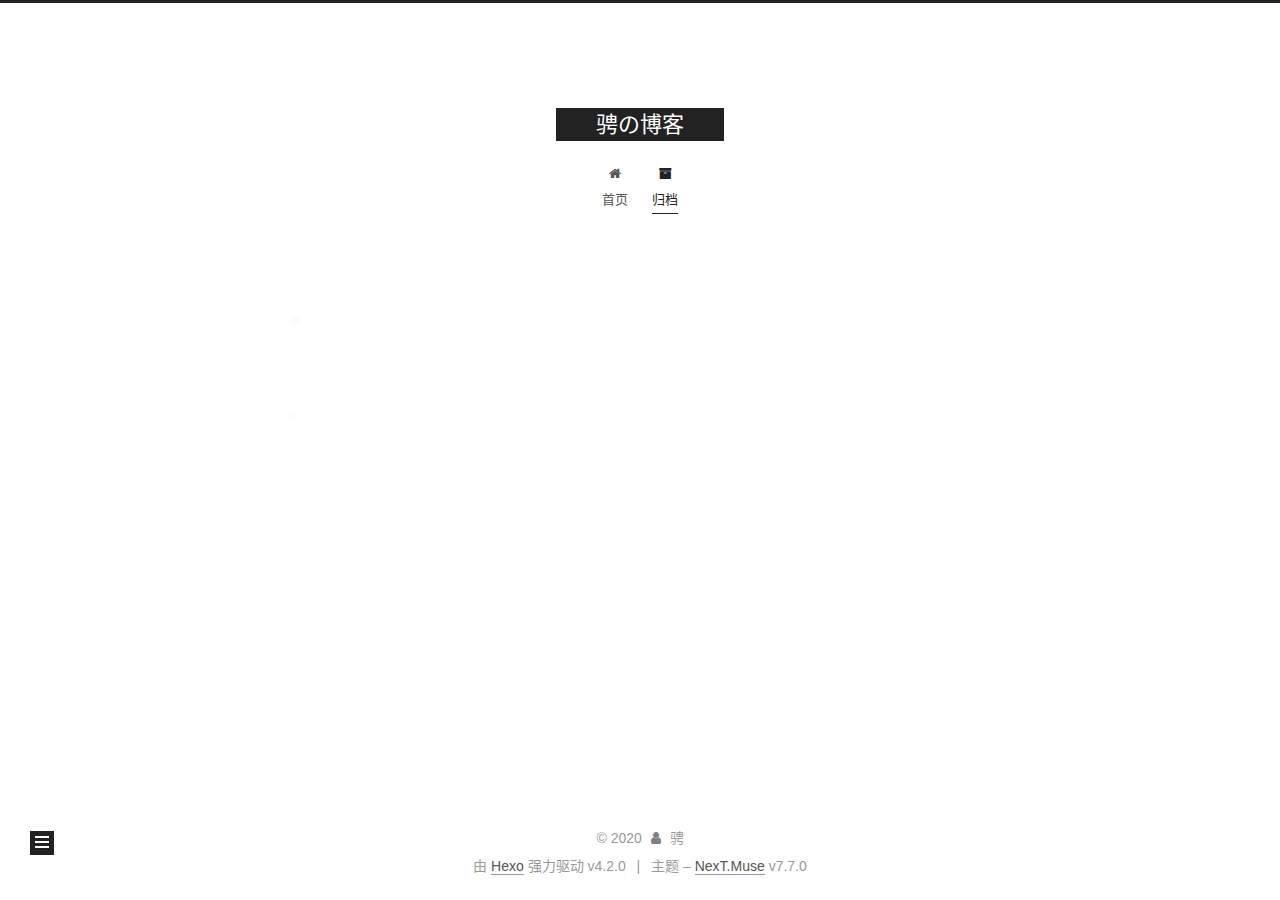
<file: archives/index.html>
<!DOCTYPE html>
<html lang="zh-CN">
<head>
  <meta charset="UTF-8">
<meta name="viewport" content="width=device-width, initial-scale=1, maximum-scale=2">
<meta name="theme-color" content="#222">
<meta name="generator" content="Hexo 4.2.0">
  <link rel="apple-touch-icon" sizes="180x180" href="/images/apple-touch-icon-next.png">
  <link rel="icon" type="image/png" sizes="32x32" href="/images/favicon-32x32-next.png">
  <link rel="icon" type="image/png" sizes="16x16" href="/images/favicon-16x16-next.png">
  <link rel="mask-icon" href="/images/logo.svg" color="#222">

<link rel="stylesheet" href="/css/main.css">


<link rel="stylesheet" href="/lib/font-awesome/css/font-awesome.min.css">


<script id="hexo-configurations">
  var NexT = window.NexT || {};
  var CONFIG = {
    hostname: new URL('http://yoursite.com').hostname,
    root: '/',
    scheme: 'Muse',
    version: '7.7.0',
    exturl: false,
    sidebar: {"position":"left","display":"post","padding":18,"offset":12,"onmobile":false},
    copycode: {"enable":false,"show_result":false,"style":null},
    back2top: {"enable":true,"sidebar":false,"scrollpercent":false},
    bookmark: {"enable":false,"color":"#222","save":"auto"},
    fancybox: false,
    mediumzoom: false,
    lazyload: false,
    pangu: false,
    comments: {"style":"tabs","active":null,"storage":true,"lazyload":false,"nav":null},
    algolia: {
      appID: '',
      apiKey: '',
      indexName: '',
      hits: {"per_page":10},
      labels: {"input_placeholder":"Search for Posts","hits_empty":"We didn't find any results for the search: ${query}","hits_stats":"${hits} results found in ${time} ms"}
    },
    localsearch: {"enable":false,"trigger":"auto","top_n_per_article":1,"unescape":false,"preload":false},
    path: '',
    motion: {"enable":true,"async":false,"transition":{"post_block":"fadeIn","post_header":"slideDownIn","post_body":"slideDownIn","coll_header":"slideLeftIn","sidebar":"slideUpIn"}}
  };
</script>

  <meta name="description" content="something is worth recording">
<meta property="og:type" content="website">
<meta property="og:title" content="骋の博客">
<meta property="og:url" content="http://yoursite.com/archives/index.html">
<meta property="og:site_name" content="骋の博客">
<meta property="og:description" content="something is worth recording">
<meta property="og:locale" content="zh_CN">
<meta property="article:author" content="骋">
<meta name="twitter:card" content="summary">

<link rel="canonical" href="http://yoursite.com/archives/">


<script id="page-configurations">
  // https://hexo.io/docs/variables.html
  CONFIG.page = {
    sidebar: "",
    isHome: false,
    isPost: false
  };
</script>

  <title>归档 | 骋の博客</title>
  






  <noscript>
  <style>
  .use-motion .brand,
  .use-motion .menu-item,
  .sidebar-inner,
  .use-motion .post-block,
  .use-motion .pagination,
  .use-motion .comments,
  .use-motion .post-header,
  .use-motion .post-body,
  .use-motion .collection-header { opacity: initial; }

  .use-motion .site-title,
  .use-motion .site-subtitle {
    opacity: initial;
    top: initial;
  }

  .use-motion .logo-line-before i { left: initial; }
  .use-motion .logo-line-after i { right: initial; }
  </style>
</noscript>

</head>

<body itemscope itemtype="http://schema.org/WebPage">
  <div class="container use-motion">
    <div class="headband"></div>

    <header class="header" itemscope itemtype="http://schema.org/WPHeader">
      <div class="header-inner"><div class="site-brand-container">
  <div class="site-meta">

    <div>
      <a href="/" class="brand" rel="start">
        <span class="logo-line-before"><i></i></span>
        <span class="site-title">骋の博客</span>
        <span class="logo-line-after"><i></i></span>
      </a>
    </div>
  </div>

  <div class="site-nav-toggle">
    <div class="toggle" aria-label="切换导航栏">
      <span class="toggle-line toggle-line-first"></span>
      <span class="toggle-line toggle-line-middle"></span>
      <span class="toggle-line toggle-line-last"></span>
    </div>
  </div>
</div>


<nav class="site-nav">
  
  <ul id="menu" class="menu">
        <li class="menu-item menu-item-home">

    <a href="/" rel="section"><i class="fa fa-fw fa-home"></i>首页</a>

  </li>
        <li class="menu-item menu-item-archives">

    <a href="/archives/" rel="section"><i class="fa fa-fw fa-archive"></i>归档</a>

  </li>
  </ul>

</nav>
</div>
    </header>

    
  <div class="back-to-top">
    <i class="fa fa-arrow-up"></i>
    <span>0%</span>
  </div>


    <main class="main">
      <div class="main-inner">
        <div class="content-wrap">
          

          <div class="content">
            

  
  
  
  <div class="post-block">
    <div class="posts-collapse">
      <div class="collection-title">
        <span class="collection-header">嗯..! 目前共计 1 篇日志。 继续努力。</span>
      </div>

      
    <div class="collection-year">
      <h1 class="collection-header">2020</h1>
    </div>

  <article itemscope itemtype="http://schema.org/Article">
    <header class="post-header">

      <div class="post-meta">
        <time itemprop="dateCreated"
              datetime="2020-01-17T10:58:55+08:00"
              content="2020-01-17">
          01-17
        </time>
      </div>

      <h2 class="post-title">
          <a class="post-title-link" href="/2020/01/17/%E8%AE%B0%E4%B8%80%E6%AC%A1%E7%94%9F%E4%BA%A7CPU%E9%AB%98%E8%B4%9F%E8%BD%BD%E6%8E%92%E6%9F%A5%E5%AE%9E%E8%B7%B5/" itemprop="url">
            <span itemprop="name">记一次生产CPU高负载排查实践</span>
          </a>
      </h2>

    </header>
  </article>


    </div>
  </div>
  
  
  

  



          </div>
          

<script>
  window.addEventListener('tabs:register', () => {
    let activeClass = CONFIG.comments.activeClass;
    if (CONFIG.comments.storage) {
      activeClass = localStorage.getItem('comments_active') || activeClass;
    }
    if (activeClass) {
      let activeTab = document.querySelector(`a[href="#comment-${activeClass}"]`);
      if (activeTab) {
        activeTab.click();
      }
    }
  });
  if (CONFIG.comments.storage) {
    window.addEventListener('tabs:click', event => {
      if (!event.target.matches('.tabs-comment .tab-content .tab-pane')) return;
      let commentClass = event.target.classList[1];
      localStorage.setItem('comments_active', commentClass);
    });
  }
</script>

        </div>
          
  
  <div class="toggle sidebar-toggle">
    <span class="toggle-line toggle-line-first"></span>
    <span class="toggle-line toggle-line-middle"></span>
    <span class="toggle-line toggle-line-last"></span>
  </div>

  <aside class="sidebar">
    <div class="sidebar-inner">

      <ul class="sidebar-nav motion-element">
        <li class="sidebar-nav-toc">
          文章目录
        </li>
        <li class="sidebar-nav-overview">
          站点概览
        </li>
      </ul>

      <!--noindex-->
      <div class="post-toc-wrap sidebar-panel">
      </div>
      <!--/noindex-->

      <div class="site-overview-wrap sidebar-panel">
        <div class="site-author motion-element" itemprop="author" itemscope itemtype="http://schema.org/Person">
  <p class="site-author-name" itemprop="name">骋</p>
  <div class="site-description" itemprop="description">something is worth recording</div>
</div>
<div class="site-state-wrap motion-element">
  <nav class="site-state">
      <div class="site-state-item site-state-posts">
          <a href="/archives/">
        
          <span class="site-state-item-count">1</span>
          <span class="site-state-item-name">日志</span>
        </a>
      </div>
  </nav>
</div>



      </div>

    </div>
  </aside>
  <div id="sidebar-dimmer"></div>


      </div>
    </main>

    <footer class="footer">
      <div class="footer-inner">
        

<div class="copyright">
  
  &copy; 
  <span itemprop="copyrightYear">2020</span>
  <span class="with-love">
    <i class="fa fa-user"></i>
  </span>
  <span class="author" itemprop="copyrightHolder">骋</span>
</div>
  <div class="powered-by">由 <a href="https://hexo.io/" class="theme-link" rel="noopener" target="_blank">Hexo</a> 强力驱动 v4.2.0
  </div>
  <span class="post-meta-divider">|</span>
  <div class="theme-info">主题 – <a href="https://muse.theme-next.org/" class="theme-link" rel="noopener" target="_blank">NexT.Muse</a> v7.7.0
  </div>

        








      </div>
    </footer>
  </div>

  
  <script src="/lib/anime.min.js"></script>
  <script src="/lib/velocity/velocity.min.js"></script>
  <script src="/lib/velocity/velocity.ui.min.js"></script>

<script src="/js/utils.js"></script>

<script src="/js/motion.js"></script>


<script src="/js/schemes/muse.js"></script>


<script src="/js/next-boot.js"></script>




  















  

  

</body>
</html>
</file>
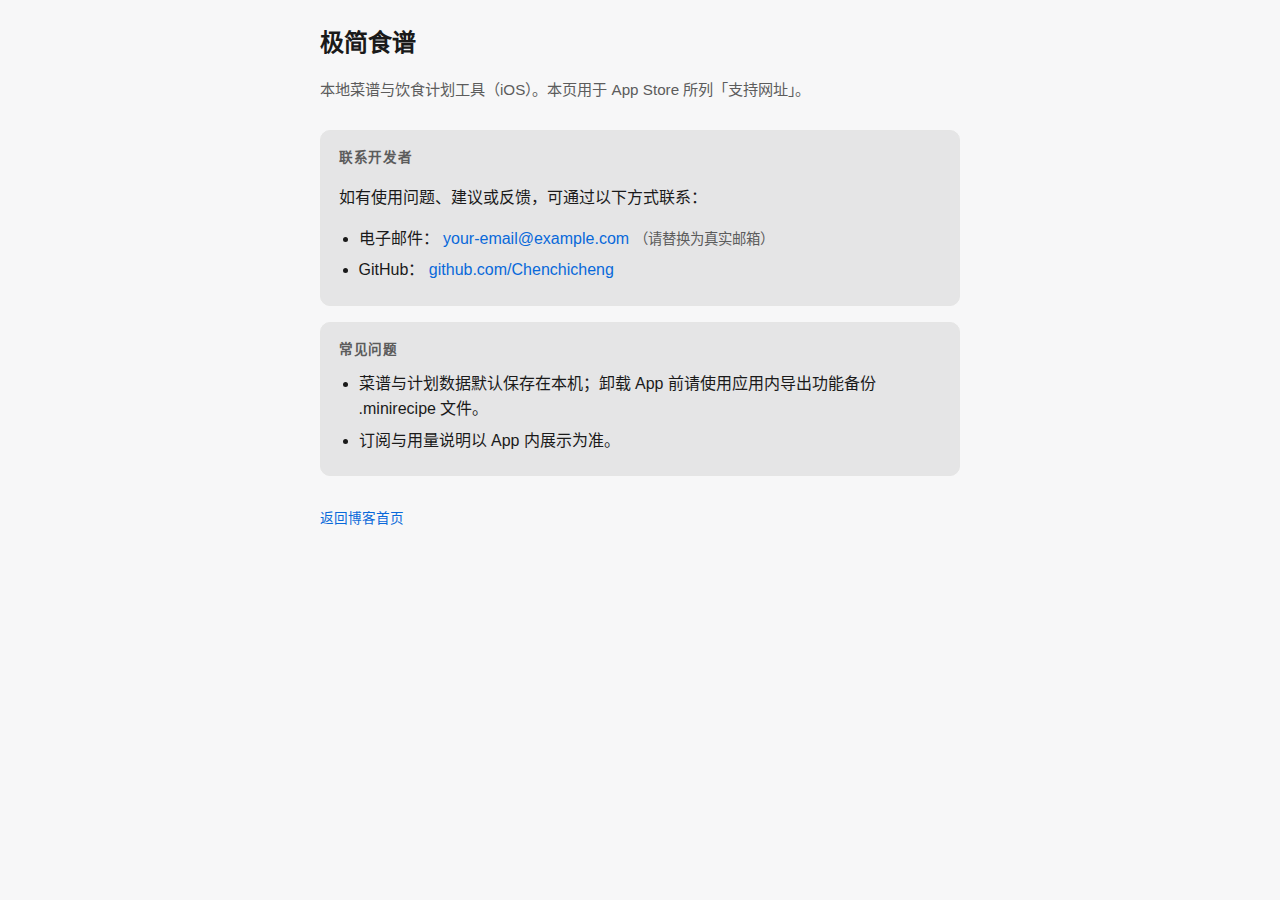
<file: support/index.html>
<!DOCTYPE html>
<html lang="zh-CN">
<head>
  <meta charset="UTF-8">
  <meta name="viewport" content="width=device-width, initial-scale=1">
  <meta name="description" content="极简食谱 iOS 应用支持与联系">
  <title>极简食谱 · 应用支持</title>
  <style>
    :root {
      --bg: #f7f7f8;
      --text: #1a1a1a;
      --muted: #5c5c5c;
      --link: #0969da;
      --border: #e5e5e5;
    }
    @media (prefers-color-scheme: dark) {
      :root {
        --bg: #1a1a1c;
        --text: #f0f0f0;
        --muted: #a8a8a8;
        --link: #58a6ff;
        --border: #3d3d40;
      }
    }
    * { box-sizing: border-box; }
    body {
      margin: 0;
      min-height: 100vh;
      font-family: -apple-system, BlinkMacSystemFont, "Segoe UI", Roboto, "Helvetica Neue", Arial, "PingFang SC", "Hiragino Sans GB", "Microsoft YaHei", sans-serif;
      background: var(--bg);
      color: var(--text);
      line-height: 1.6;
      padding: 1.5rem 1.25rem 3rem;
    }
    .wrap {
      max-width: 40rem;
      margin: 0 auto;
    }
    h1 {
      font-size: 1.5rem;
      font-weight: 600;
      margin: 0 0 0.5rem;
    }
    .sub {
      color: var(--muted);
      font-size: 0.95rem;
      margin-bottom: 1.75rem;
    }
    section {
      border: 1px solid var(--border);
      border-radius: 10px;
      padding: 1rem 1.15rem;
      margin-bottom: 1rem;
      background: color-mix(in srgb, var(--bg) 92%, var(--text) 8%);
    }
    section h2 {
      font-size: 0.85rem;
      text-transform: uppercase;
      letter-spacing: 0.04em;
      color: var(--muted);
      margin: 0 0 0.65rem;
      font-weight: 600;
    }
    ul { margin: 0; padding-left: 1.2rem; }
    li { margin: 0.35rem 0; }
    a { color: var(--link); text-decoration: none; }
    a:hover { text-decoration: underline; }
    footer {
      margin-top: 2rem;
      font-size: 0.85rem;
      color: var(--muted);
    }
  </style>
</head>
<body>
  <div class="wrap">
    <h1>极简食谱</h1>
    <p class="sub">本地菜谱与饮食计划工具（iOS）。本页用于 App Store 所列「支持网址」。</p>

    <section>
      <h2>联系开发者</h2>
      <p>如有使用问题、建议或反馈，可通过以下方式联系：</p>
      <ul>
        <li>
          电子邮件：
          <!-- 发布到 App Store 前：将下面 mailto 与显示文字改为你常用邮箱 -->
          <a href="mailto:your-email@example.com">your-email@example.com</a>
          <span style="color: var(--muted); font-size: 0.9rem;">（请替换为真实邮箱）</span>
        </li>
        <li>
          GitHub：
          <a href="https://github.com/Chenchicheng" rel="noopener noreferrer">github.com/Chenchicheng</a>
        </li>
      </ul>
    </section>

    <section>
      <h2>常见问题</h2>
      <ul>
        <li>菜谱与计划数据默认保存在本机；卸载 App 前请使用应用内导出功能备份 .minirecipe 文件。</li>
        <li>订阅与用量说明以 App 内展示为准。</li>
      </ul>
    </section>

    <footer>
      <a href="/">返回博客首页</a>
    </footer>
  </div>
</body>
</html>
</file>
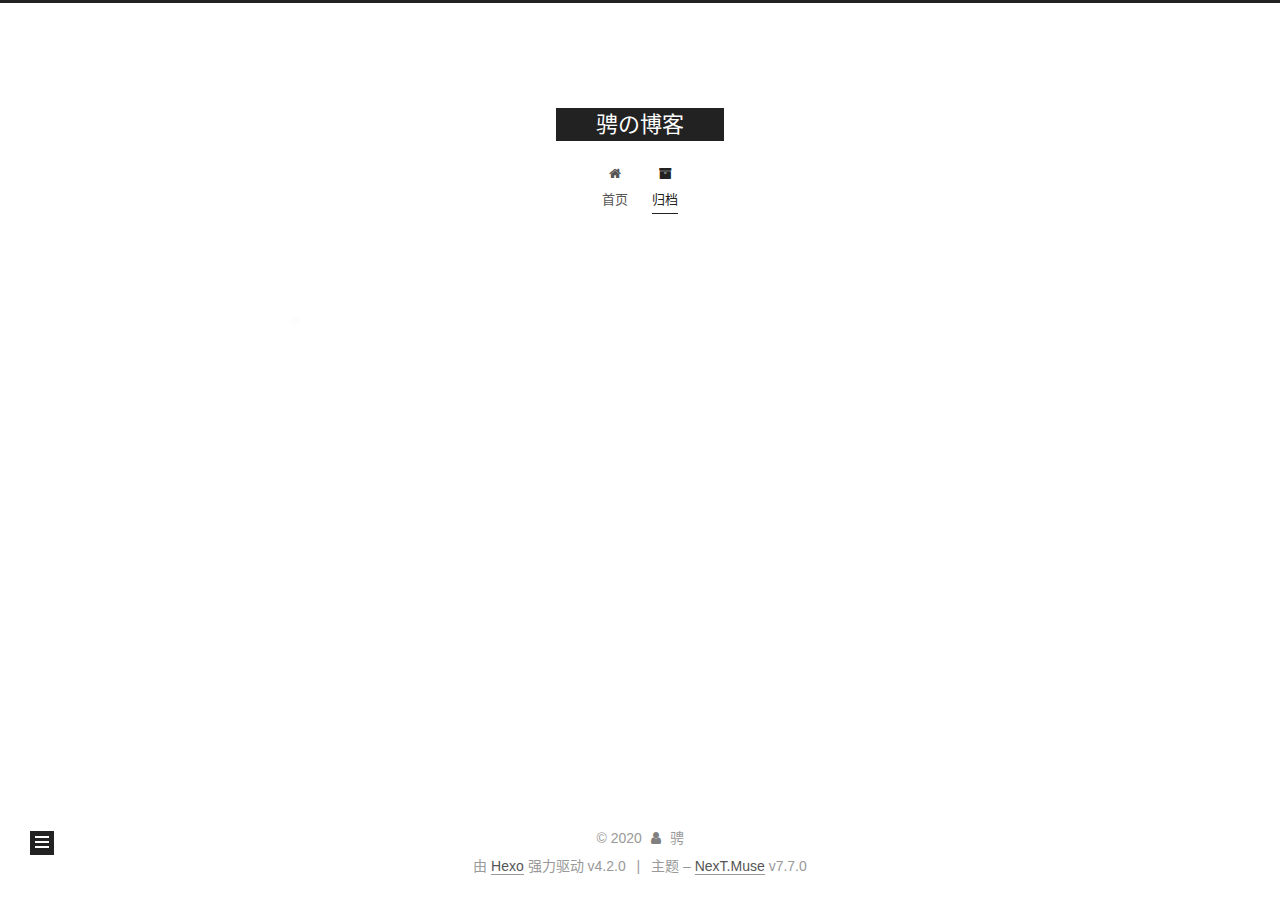
<file: archives/2020/index.html>
<!DOCTYPE html>
<html lang="zh-CN">
<head>
  <meta charset="UTF-8">
<meta name="viewport" content="width=device-width, initial-scale=1, maximum-scale=2">
<meta name="theme-color" content="#222">
<meta name="generator" content="Hexo 4.2.0">
  <link rel="apple-touch-icon" sizes="180x180" href="/images/apple-touch-icon-next.png">
  <link rel="icon" type="image/png" sizes="32x32" href="/images/favicon-32x32-next.png">
  <link rel="icon" type="image/png" sizes="16x16" href="/images/favicon-16x16-next.png">
  <link rel="mask-icon" href="/images/logo.svg" color="#222">

<link rel="stylesheet" href="/css/main.css">


<link rel="stylesheet" href="/lib/font-awesome/css/font-awesome.min.css">


<script id="hexo-configurations">
  var NexT = window.NexT || {};
  var CONFIG = {
    hostname: new URL('http://yoursite.com').hostname,
    root: '/',
    scheme: 'Muse',
    version: '7.7.0',
    exturl: false,
    sidebar: {"position":"left","display":"post","padding":18,"offset":12,"onmobile":false},
    copycode: {"enable":false,"show_result":false,"style":null},
    back2top: {"enable":true,"sidebar":false,"scrollpercent":false},
    bookmark: {"enable":false,"color":"#222","save":"auto"},
    fancybox: false,
    mediumzoom: false,
    lazyload: false,
    pangu: false,
    comments: {"style":"tabs","active":null,"storage":true,"lazyload":false,"nav":null},
    algolia: {
      appID: '',
      apiKey: '',
      indexName: '',
      hits: {"per_page":10},
      labels: {"input_placeholder":"Search for Posts","hits_empty":"We didn't find any results for the search: ${query}","hits_stats":"${hits} results found in ${time} ms"}
    },
    localsearch: {"enable":false,"trigger":"auto","top_n_per_article":1,"unescape":false,"preload":false},
    path: '',
    motion: {"enable":true,"async":false,"transition":{"post_block":"fadeIn","post_header":"slideDownIn","post_body":"slideDownIn","coll_header":"slideLeftIn","sidebar":"slideUpIn"}}
  };
</script>

  <meta name="description" content="something is worth recording">
<meta property="og:type" content="website">
<meta property="og:title" content="骋の博客">
<meta property="og:url" content="http://yoursite.com/archives/2020/index.html">
<meta property="og:site_name" content="骋の博客">
<meta property="og:description" content="something is worth recording">
<meta property="og:locale" content="zh_CN">
<meta property="article:author" content="骋">
<meta name="twitter:card" content="summary">

<link rel="canonical" href="http://yoursite.com/archives/2020/">


<script id="page-configurations">
  // https://hexo.io/docs/variables.html
  CONFIG.page = {
    sidebar: "",
    isHome: false,
    isPost: false
  };
</script>

  <title>归档 | 骋の博客</title>
  






  <noscript>
  <style>
  .use-motion .brand,
  .use-motion .menu-item,
  .sidebar-inner,
  .use-motion .post-block,
  .use-motion .pagination,
  .use-motion .comments,
  .use-motion .post-header,
  .use-motion .post-body,
  .use-motion .collection-header { opacity: initial; }

  .use-motion .site-title,
  .use-motion .site-subtitle {
    opacity: initial;
    top: initial;
  }

  .use-motion .logo-line-before i { left: initial; }
  .use-motion .logo-line-after i { right: initial; }
  </style>
</noscript>

</head>

<body itemscope itemtype="http://schema.org/WebPage">
  <div class="container use-motion">
    <div class="headband"></div>

    <header class="header" itemscope itemtype="http://schema.org/WPHeader">
      <div class="header-inner"><div class="site-brand-container">
  <div class="site-meta">

    <div>
      <a href="/" class="brand" rel="start">
        <span class="logo-line-before"><i></i></span>
        <span class="site-title">骋の博客</span>
        <span class="logo-line-after"><i></i></span>
      </a>
    </div>
  </div>

  <div class="site-nav-toggle">
    <div class="toggle" aria-label="切换导航栏">
      <span class="toggle-line toggle-line-first"></span>
      <span class="toggle-line toggle-line-middle"></span>
      <span class="toggle-line toggle-line-last"></span>
    </div>
  </div>
</div>


<nav class="site-nav">
  
  <ul id="menu" class="menu">
        <li class="menu-item menu-item-home">

    <a href="/" rel="section"><i class="fa fa-fw fa-home"></i>首页</a>

  </li>
        <li class="menu-item menu-item-archives">

    <a href="/archives/" rel="section"><i class="fa fa-fw fa-archive"></i>归档</a>

  </li>
  </ul>

</nav>
</div>
    </header>

    
  <div class="back-to-top">
    <i class="fa fa-arrow-up"></i>
    <span>0%</span>
  </div>


    <main class="main">
      <div class="main-inner">
        <div class="content-wrap">
          

          <div class="content">
            

  
  
  
  <div class="post-block">
    <div class="posts-collapse">
      <div class="collection-title">
        <span class="collection-header">嗯..! 目前共计 1 篇日志。 继续努力。</span>
      </div>

      
    <div class="collection-year">
      <h1 class="collection-header">2020</h1>
    </div>

  <article itemscope itemtype="http://schema.org/Article">
    <header class="post-header">

      <div class="post-meta">
        <time itemprop="dateCreated"
              datetime="2020-01-17T10:58:55+08:00"
              content="2020-01-17">
          01-17
        </time>
      </div>

      <h2 class="post-title">
          <a class="post-title-link" href="/2020/01/17/%E8%AE%B0%E4%B8%80%E6%AC%A1%E7%94%9F%E4%BA%A7CPU%E9%AB%98%E8%B4%9F%E8%BD%BD%E6%8E%92%E6%9F%A5%E5%AE%9E%E8%B7%B5/" itemprop="url">
            <span itemprop="name">记一次生产CPU高负载排查实践</span>
          </a>
      </h2>

    </header>
  </article>


    </div>
  </div>
  
  
  

  



          </div>
          

<script>
  window.addEventListener('tabs:register', () => {
    let activeClass = CONFIG.comments.activeClass;
    if (CONFIG.comments.storage) {
      activeClass = localStorage.getItem('comments_active') || activeClass;
    }
    if (activeClass) {
      let activeTab = document.querySelector(`a[href="#comment-${activeClass}"]`);
      if (activeTab) {
        activeTab.click();
      }
    }
  });
  if (CONFIG.comments.storage) {
    window.addEventListener('tabs:click', event => {
      if (!event.target.matches('.tabs-comment .tab-content .tab-pane')) return;
      let commentClass = event.target.classList[1];
      localStorage.setItem('comments_active', commentClass);
    });
  }
</script>

        </div>
          
  
  <div class="toggle sidebar-toggle">
    <span class="toggle-line toggle-line-first"></span>
    <span class="toggle-line toggle-line-middle"></span>
    <span class="toggle-line toggle-line-last"></span>
  </div>

  <aside class="sidebar">
    <div class="sidebar-inner">

      <ul class="sidebar-nav motion-element">
        <li class="sidebar-nav-toc">
          文章目录
        </li>
        <li class="sidebar-nav-overview">
          站点概览
        </li>
      </ul>

      <!--noindex-->
      <div class="post-toc-wrap sidebar-panel">
      </div>
      <!--/noindex-->

      <div class="site-overview-wrap sidebar-panel">
        <div class="site-author motion-element" itemprop="author" itemscope itemtype="http://schema.org/Person">
  <p class="site-author-name" itemprop="name">骋</p>
  <div class="site-description" itemprop="description">something is worth recording</div>
</div>
<div class="site-state-wrap motion-element">
  <nav class="site-state">
      <div class="site-state-item site-state-posts">
          <a href="/archives/">
        
          <span class="site-state-item-count">1</span>
          <span class="site-state-item-name">日志</span>
        </a>
      </div>
  </nav>
</div>



      </div>

    </div>
  </aside>
  <div id="sidebar-dimmer"></div>


      </div>
    </main>

    <footer class="footer">
      <div class="footer-inner">
        

<div class="copyright">
  
  &copy; 
  <span itemprop="copyrightYear">2020</span>
  <span class="with-love">
    <i class="fa fa-user"></i>
  </span>
  <span class="author" itemprop="copyrightHolder">骋</span>
</div>
  <div class="powered-by">由 <a href="https://hexo.io/" class="theme-link" rel="noopener" target="_blank">Hexo</a> 强力驱动 v4.2.0
  </div>
  <span class="post-meta-divider">|</span>
  <div class="theme-info">主题 – <a href="https://muse.theme-next.org/" class="theme-link" rel="noopener" target="_blank">NexT.Muse</a> v7.7.0
  </div>

        








      </div>
    </footer>
  </div>

  
  <script src="/lib/anime.min.js"></script>
  <script src="/lib/velocity/velocity.min.js"></script>
  <script src="/lib/velocity/velocity.ui.min.js"></script>

<script src="/js/utils.js"></script>

<script src="/js/motion.js"></script>


<script src="/js/schemes/muse.js"></script>


<script src="/js/next-boot.js"></script>




  















  

  

</body>
</html>
</file>
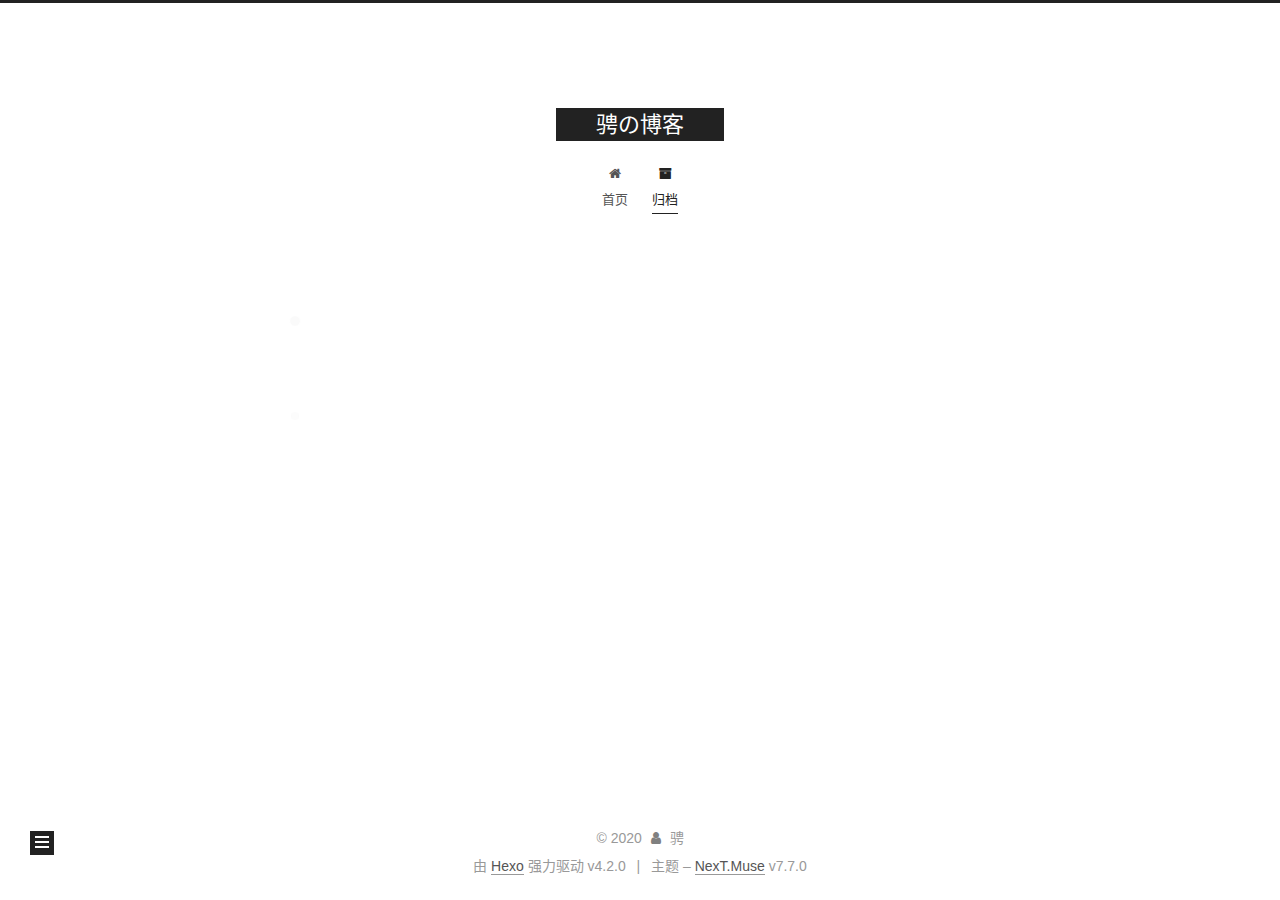
<file: archives/2020/01/index.html>
<!DOCTYPE html>
<html lang="zh-CN">
<head>
  <meta charset="UTF-8">
<meta name="viewport" content="width=device-width, initial-scale=1, maximum-scale=2">
<meta name="theme-color" content="#222">
<meta name="generator" content="Hexo 4.2.0">
  <link rel="apple-touch-icon" sizes="180x180" href="/images/apple-touch-icon-next.png">
  <link rel="icon" type="image/png" sizes="32x32" href="/images/favicon-32x32-next.png">
  <link rel="icon" type="image/png" sizes="16x16" href="/images/favicon-16x16-next.png">
  <link rel="mask-icon" href="/images/logo.svg" color="#222">

<link rel="stylesheet" href="/css/main.css">


<link rel="stylesheet" href="/lib/font-awesome/css/font-awesome.min.css">


<script id="hexo-configurations">
  var NexT = window.NexT || {};
  var CONFIG = {
    hostname: new URL('http://yoursite.com').hostname,
    root: '/',
    scheme: 'Muse',
    version: '7.7.0',
    exturl: false,
    sidebar: {"position":"left","display":"post","padding":18,"offset":12,"onmobile":false},
    copycode: {"enable":false,"show_result":false,"style":null},
    back2top: {"enable":true,"sidebar":false,"scrollpercent":false},
    bookmark: {"enable":false,"color":"#222","save":"auto"},
    fancybox: false,
    mediumzoom: false,
    lazyload: false,
    pangu: false,
    comments: {"style":"tabs","active":null,"storage":true,"lazyload":false,"nav":null},
    algolia: {
      appID: '',
      apiKey: '',
      indexName: '',
      hits: {"per_page":10},
      labels: {"input_placeholder":"Search for Posts","hits_empty":"We didn't find any results for the search: ${query}","hits_stats":"${hits} results found in ${time} ms"}
    },
    localsearch: {"enable":false,"trigger":"auto","top_n_per_article":1,"unescape":false,"preload":false},
    path: '',
    motion: {"enable":true,"async":false,"transition":{"post_block":"fadeIn","post_header":"slideDownIn","post_body":"slideDownIn","coll_header":"slideLeftIn","sidebar":"slideUpIn"}}
  };
</script>

  <meta name="description" content="something is worth recording">
<meta property="og:type" content="website">
<meta property="og:title" content="骋の博客">
<meta property="og:url" content="http://yoursite.com/archives/2020/01/index.html">
<meta property="og:site_name" content="骋の博客">
<meta property="og:description" content="something is worth recording">
<meta property="og:locale" content="zh_CN">
<meta property="article:author" content="骋">
<meta name="twitter:card" content="summary">

<link rel="canonical" href="http://yoursite.com/archives/2020/01/">


<script id="page-configurations">
  // https://hexo.io/docs/variables.html
  CONFIG.page = {
    sidebar: "",
    isHome: false,
    isPost: false
  };
</script>

  <title>归档 | 骋の博客</title>
  






  <noscript>
  <style>
  .use-motion .brand,
  .use-motion .menu-item,
  .sidebar-inner,
  .use-motion .post-block,
  .use-motion .pagination,
  .use-motion .comments,
  .use-motion .post-header,
  .use-motion .post-body,
  .use-motion .collection-header { opacity: initial; }

  .use-motion .site-title,
  .use-motion .site-subtitle {
    opacity: initial;
    top: initial;
  }

  .use-motion .logo-line-before i { left: initial; }
  .use-motion .logo-line-after i { right: initial; }
  </style>
</noscript>

</head>

<body itemscope itemtype="http://schema.org/WebPage">
  <div class="container use-motion">
    <div class="headband"></div>

    <header class="header" itemscope itemtype="http://schema.org/WPHeader">
      <div class="header-inner"><div class="site-brand-container">
  <div class="site-meta">

    <div>
      <a href="/" class="brand" rel="start">
        <span class="logo-line-before"><i></i></span>
        <span class="site-title">骋の博客</span>
        <span class="logo-line-after"><i></i></span>
      </a>
    </div>
  </div>

  <div class="site-nav-toggle">
    <div class="toggle" aria-label="切换导航栏">
      <span class="toggle-line toggle-line-first"></span>
      <span class="toggle-line toggle-line-middle"></span>
      <span class="toggle-line toggle-line-last"></span>
    </div>
  </div>
</div>


<nav class="site-nav">
  
  <ul id="menu" class="menu">
        <li class="menu-item menu-item-home">

    <a href="/" rel="section"><i class="fa fa-fw fa-home"></i>首页</a>

  </li>
        <li class="menu-item menu-item-archives">

    <a href="/archives/" rel="section"><i class="fa fa-fw fa-archive"></i>归档</a>

  </li>
  </ul>

</nav>
</div>
    </header>

    
  <div class="back-to-top">
    <i class="fa fa-arrow-up"></i>
    <span>0%</span>
  </div>


    <main class="main">
      <div class="main-inner">
        <div class="content-wrap">
          

          <div class="content">
            

  
  
  
  <div class="post-block">
    <div class="posts-collapse">
      <div class="collection-title">
        <span class="collection-header">嗯..! 目前共计 1 篇日志。 继续努力。</span>
      </div>

      
    <div class="collection-year">
      <h1 class="collection-header">2020</h1>
    </div>

  <article itemscope itemtype="http://schema.org/Article">
    <header class="post-header">

      <div class="post-meta">
        <time itemprop="dateCreated"
              datetime="2020-01-17T10:58:55+08:00"
              content="2020-01-17">
          01-17
        </time>
      </div>

      <h2 class="post-title">
          <a class="post-title-link" href="/2020/01/17/%E8%AE%B0%E4%B8%80%E6%AC%A1%E7%94%9F%E4%BA%A7CPU%E9%AB%98%E8%B4%9F%E8%BD%BD%E6%8E%92%E6%9F%A5%E5%AE%9E%E8%B7%B5/" itemprop="url">
            <span itemprop="name">记一次生产CPU高负载排查实践</span>
          </a>
      </h2>

    </header>
  </article>


    </div>
  </div>
  
  
  

  



          </div>
          

<script>
  window.addEventListener('tabs:register', () => {
    let activeClass = CONFIG.comments.activeClass;
    if (CONFIG.comments.storage) {
      activeClass = localStorage.getItem('comments_active') || activeClass;
    }
    if (activeClass) {
      let activeTab = document.querySelector(`a[href="#comment-${activeClass}"]`);
      if (activeTab) {
        activeTab.click();
      }
    }
  });
  if (CONFIG.comments.storage) {
    window.addEventListener('tabs:click', event => {
      if (!event.target.matches('.tabs-comment .tab-content .tab-pane')) return;
      let commentClass = event.target.classList[1];
      localStorage.setItem('comments_active', commentClass);
    });
  }
</script>

        </div>
          
  
  <div class="toggle sidebar-toggle">
    <span class="toggle-line toggle-line-first"></span>
    <span class="toggle-line toggle-line-middle"></span>
    <span class="toggle-line toggle-line-last"></span>
  </div>

  <aside class="sidebar">
    <div class="sidebar-inner">

      <ul class="sidebar-nav motion-element">
        <li class="sidebar-nav-toc">
          文章目录
        </li>
        <li class="sidebar-nav-overview">
          站点概览
        </li>
      </ul>

      <!--noindex-->
      <div class="post-toc-wrap sidebar-panel">
      </div>
      <!--/noindex-->

      <div class="site-overview-wrap sidebar-panel">
        <div class="site-author motion-element" itemprop="author" itemscope itemtype="http://schema.org/Person">
  <p class="site-author-name" itemprop="name">骋</p>
  <div class="site-description" itemprop="description">something is worth recording</div>
</div>
<div class="site-state-wrap motion-element">
  <nav class="site-state">
      <div class="site-state-item site-state-posts">
          <a href="/archives/">
        
          <span class="site-state-item-count">1</span>
          <span class="site-state-item-name">日志</span>
        </a>
      </div>
  </nav>
</div>



      </div>

    </div>
  </aside>
  <div id="sidebar-dimmer"></div>


      </div>
    </main>

    <footer class="footer">
      <div class="footer-inner">
        

<div class="copyright">
  
  &copy; 
  <span itemprop="copyrightYear">2020</span>
  <span class="with-love">
    <i class="fa fa-user"></i>
  </span>
  <span class="author" itemprop="copyrightHolder">骋</span>
</div>
  <div class="powered-by">由 <a href="https://hexo.io/" class="theme-link" rel="noopener" target="_blank">Hexo</a> 强力驱动 v4.2.0
  </div>
  <span class="post-meta-divider">|</span>
  <div class="theme-info">主题 – <a href="https://muse.theme-next.org/" class="theme-link" rel="noopener" target="_blank">NexT.Muse</a> v7.7.0
  </div>

        








      </div>
    </footer>
  </div>

  
  <script src="/lib/anime.min.js"></script>
  <script src="/lib/velocity/velocity.min.js"></script>
  <script src="/lib/velocity/velocity.ui.min.js"></script>

<script src="/js/utils.js"></script>

<script src="/js/motion.js"></script>


<script src="/js/schemes/muse.js"></script>


<script src="/js/next-boot.js"></script>




  















  

  

</body>
</html>
</file>
<file: css/main.css>
html {
  line-height: 1.15; /* 1 */
  -webkit-text-size-adjust: 100%; /* 2 */
}
body {
  margin: 0;
}
main {
  display: block;
}
h1 {
  font-size: 2em;
  margin: 0.67em 0;
}
hr {
  box-sizing: content-box; /* 1 */
  height: 0; /* 1 */
  overflow: visible; /* 2 */
}
pre {
  font-family: monospace, monospace; /* 1 */
  font-size: 1em; /* 2 */
}
a {
  background: transparent;
}
abbr[title] {
  border-bottom: none; /* 1 */
  text-decoration: underline; /* 2 */
  text-decoration: underline dotted; /* 2 */
}
b,
strong {
  font-weight: bolder;
}
code,
kbd,
samp {
  font-family: monospace, monospace; /* 1 */
  font-size: 1em; /* 2 */
}
small {
  font-size: 80%;
}
sub,
sup {
  font-size: 75%;
  line-height: 0;
  position: relative;
  vertical-align: baseline;
}
sub {
  bottom: -0.25em;
}
sup {
  top: -0.5em;
}
img {
  border-style: none;
}
button,
input,
optgroup,
select,
textarea {
  font-family: inherit; /* 1 */
  font-size: 100%; /* 1 */
  line-height: 1.15; /* 1 */
  margin: 0; /* 2 */
}
button,
input {
/* 1 */
  overflow: visible;
}
button,
select {
/* 1 */
  text-transform: none;
}
button,
[type='button'],
[type='reset'],
[type='submit'] {
  -webkit-appearance: button;
}
button::-moz-focus-inner,
[type='button']::-moz-focus-inner,
[type='reset']::-moz-focus-inner,
[type='submit']::-moz-focus-inner {
  border-style: none;
  padding: 0;
}
button:-moz-focusring,
[type='button']:-moz-focusring,
[type='reset']:-moz-focusring,
[type='submit']:-moz-focusring {
  outline: 1px dotted ButtonText;
}
fieldset {
  padding: 0.35em 0.75em 0.625em;
}
legend {
  box-sizing: border-box; /* 1 */
  color: inherit; /* 2 */
  display: table; /* 1 */
  max-width: 100%; /* 1 */
  padding: 0; /* 3 */
  white-space: normal; /* 1 */
}
progress {
  vertical-align: baseline;
}
textarea {
  overflow: auto;
}
[type='checkbox'],
[type='radio'] {
  box-sizing: border-box; /* 1 */
  padding: 0; /* 2 */
}
[type='number']::-webkit-inner-spin-button,
[type='number']::-webkit-outer-spin-button {
  height: auto;
}
[type='search'] {
  outline-offset: -2px; /* 2 */
  -webkit-appearance: textfield; /* 1 */
}
[type='search']::-webkit-search-decoration {
  -webkit-appearance: none;
}
::-webkit-file-upload-button {
  font: inherit; /* 2 */
  -webkit-appearance: button; /* 1 */
}
details {
  display: block;
}
summary {
  display: list-item;
}
template {
  display: none;
}
[hidden] {
  display: none;
}
::selection {
  background: #262a30;
  color: #fff;
}
html,
body {
  height: 100%;
}
body {
  background: #fff;
  color: #555;
  font-family: 'Lato', "PingFang SC", "Microsoft YaHei", sans-serif;
  font-size: 1em;
  line-height: 2;
}
@media (max-width: 991px) {
  body {
    padding-left: 0 !important;
    padding-right: 0 !important;
  }
}
h1,
h2,
h3,
h4,
h5,
h6 {
  font-family: 'Lato', "PingFang SC", "Microsoft YaHei", sans-serif;
  font-weight: bold;
  line-height: 1.5;
  margin: 20px 0 15px;
}
h1 {
  font-size: 1.5em;
}
h2 {
  font-size: 1.375em;
}
h3 {
  font-size: 1.25em;
}
h4 {
  font-size: 1.125em;
}
h5 {
  font-size: 1em;
}
h6 {
  font-size: 0.875em;
}
p {
  margin: 0 0 20px 0;
}
a,
span.exturl {
  border-bottom: 1px solid #999;
  color: #555;
  outline: 0;
  text-decoration: none;
  overflow-wrap: break-word;
  word-wrap: break-word;
  cursor: pointer;
}
a:hover,
span.exturl:hover {
  border-bottom-color: #222;
  color: #222;
}
iframe,
img,
video {
  display: block;
  margin-left: auto;
  margin-right: auto;
  max-width: 100%;
}
hr {
  background-color: #ddd;
  background-image: repeating-linear-gradient(-45deg, #fff, #fff 4px, transparent 4px, transparent 8px);
  border: 0;
  height: 3px;
  margin: 40px 0;
}
blockquote {
  border-left: 4px solid #ddd;
  color: #666;
  margin: 0;
  padding: 0 15px;
}
blockquote cite::before {
  content: '-';
  padding: 0 5px;
}
dt {
  font-weight: 700;
}
dd {
  margin: 0;
  padding: 0;
}
kbd {
  background-color: #f5f5f5;
  background-image: linear-gradient(#eee, #fff, #eee);
  border: 1px solid #ccc;
  border-radius: 0.2em;
  box-shadow: 0.1em 0.1em 0.2em rgba(0,0,0,0.1);
  font-family: inherit;
  padding: 0.1em 0.3em;
  white-space: nowrap;
}
.table-container {
  overflow: auto;
}
table {
  border-collapse: collapse;
  border-spacing: 0;
  font-size: 0.875em;
  margin: 0 0 20px 0;
  width: 100%;
}
tbody tr:nth-of-type(odd) {
  background: #f9f9f9;
}
tbody tr:hover {
  background: #f5f5f5;
}
caption,
th,
td {
  font-weight: normal;
  padding: 8px;
  text-align: left;
  vertical-align: middle;
}
th,
td {
  border: 1px solid #ddd;
  border-bottom: 3px solid #ddd;
}
th {
  font-weight: 700;
  padding-bottom: 10px;
}
td {
  border-bottom-width: 1px;
}
.btn {
  background: #222;
  border: 2px solid #222;
  border-radius: 0;
  color: #fff;
  display: inline-block;
  font-size: 0.875em;
  line-height: 2;
  padding: 0 20px;
  text-decoration: none;
  transition-property: background-color;
  transition-delay: 0s;
  transition-duration: 0.2s;
  transition-timing-function: ease-in-out;
}
.btn:hover {
  background: #fff;
  border-color: #222;
  color: #222;
}
.btn + .btn {
  margin: 0 0 8px 8px;
}
.btn .fa-fw {
  text-align: left;
  width: 1.285714285714286em;
}
.toggle {
  line-height: 0;
}
.toggle .toggle-line {
  background: #fff;
  display: inline-block;
  height: 2px;
  left: 0;
  position: relative;
  top: 0;
  transition: all 0.4s;
  vertical-align: top;
  width: 100%;
}
.toggle .toggle-line:not(:first-child) {
  margin-top: 3px;
}
.toggle.toggle-arrow .toggle-line-first {
  left: 50%;
  top: 2px;
  transform: rotate(45deg);
  width: 50%;
}
.toggle.toggle-arrow .toggle-line-middle {
  left: 2px;
  width: 90%;
}
.toggle.toggle-arrow .toggle-line-last {
  left: 50%;
  top: -2px;
  transform: rotate(-45deg);
  width: 50%;
}
.toggle.toggle-close .toggle-line-first {
  transform: rotate(-45deg);
  top: 5px;
}
.toggle.toggle-close .toggle-line-middle {
  opacity: 0;
}
.toggle.toggle-close .toggle-line-last {
  transform: rotate(45deg);
  top: -5px;
}
.highlight,
pre {
  background: #f7f7f7;
  color: #4d4d4c;
  line-height: 1.6;
  margin: 0 auto 20px;
}
pre,
code {
  font-family: consolas, Menlo, monospace, "PingFang SC", "Microsoft YaHei";
}
code {
  background: #eee;
  border-radius: 3px;
  color: #555;
  padding: 2px 4px;
  overflow-wrap: break-word;
  word-wrap: break-word;
}
.highlight *::selection {
  background: #d6d6d6;
}
.highlight pre {
  border: 0;
  margin: 0;
  padding: 10px 0;
}
.highlight table {
  border: 0;
  margin: 0;
  width: auto;
}
.highlight td {
  border: 0;
  padding: 0;
}
.highlight figcaption {
  background: #eee;
  color: #4d4d4c;
  font-size: 0.875em;
  line-height: 1.2;
  padding: 0.5em;
}
.highlight figcaption::before,
.highlight figcaption::after {
  content: ' ';
  display: table;
}
.highlight figcaption::after {
  clear: both;
}
.highlight figcaption a {
  color: #4d4d4c;
  float: right;
}
.highlight figcaption a:hover {
  border-bottom-color: #4d4d4c;
}
.highlight .gutter {
  -moz-user-select: none;
  -ms-user-select: none;
  -webkit-user-select: none;
  user-select: none;
}
.highlight .gutter pre {
  background: #eff2f3;
  color: #869194;
  padding-left: 10px;
  padding-right: 10px;
  text-align: right;
}
.highlight .code pre {
  background: #f7f7f7;
  padding-left: 10px;
  width: 100%;
}
.gist table {
  width: auto;
}
.gist table td {
  border: 0;
}
pre {
  overflow: auto;
  padding: 10px;
}
pre code {
  background: none;
  color: #4d4d4c;
  font-size: 0.875em;
  padding: 0;
  text-shadow: none;
}
pre .deletion {
  background: #fdd;
}
pre .addition {
  background: #dfd;
}
pre .meta {
  color: #eab700;
  -moz-user-select: none;
  -ms-user-select: none;
  -webkit-user-select: none;
  user-select: none;
}
pre .comment {
  color: #8e908c;
}
pre .variable,
pre .attribute,
pre .tag,
pre .name,
pre .regexp,
pre .ruby .constant,
pre .xml .tag .title,
pre .xml .pi,
pre .xml .doctype,
pre .html .doctype,
pre .css .id,
pre .css .class,
pre .css .pseudo {
  color: #c82829;
}
pre .number,
pre .preprocessor,
pre .built_in,
pre .builtin-name,
pre .literal,
pre .params,
pre .constant,
pre .command {
  color: #f5871f;
}
pre .ruby .class .title,
pre .css .rules .attribute,
pre .string,
pre .symbol,
pre .value,
pre .inheritance,
pre .header,
pre .ruby .symbol,
pre .xml .cdata,
pre .special,
pre .formula {
  color: #718c00;
}
pre .title,
pre .css .hexcolor {
  color: #3e999f;
}
pre .function,
pre .python .decorator,
pre .python .title,
pre .ruby .function .title,
pre .ruby .title .keyword,
pre .perl .sub,
pre .javascript .title,
pre .coffeescript .title {
  color: #4271ae;
}
pre .keyword,
pre .javascript .function {
  color: #8959a8;
}
.blockquote-center {
  border-left: none;
  margin: 40px 0;
  padding: 0;
  position: relative;
  text-align: center;
}
.blockquote-center::before,
.blockquote-center::after {
  background-repeat: no-repeat;
  background-size: 22px 22px;
  content: ' ';
  display: block;
  height: 24px;
  opacity: 0.2;
  position: absolute;
  width: 100%;
}
.blockquote-center::before {
  background-image: url("../images/quote-l.svg");
  background-position: 0 -6px;
  border-top: 1px solid #ccc;
  top: -20px;
}
.blockquote-center::after {
  background-image: url("../images/quote-r.svg");
  background-position: 100% 8px;
  border-bottom: 1px solid #ccc;
  bottom: -20px;
}
.blockquote-center p,
.blockquote-center div {
  text-align: center;
}
.post-body .group-picture img {
  margin: 0 auto;
  padding: 0 3px;
}
.group-picture-row {
  margin-bottom: 6px;
  overflow: hidden;
}
.group-picture-column {
  float: left;
  margin-bottom: 10px;
}
.post-body .label {
  display: inline;
  padding: 0 2px;
}
.post-body .label.default {
  background: #f0f0f0;
}
.post-body .label.primary {
  background: #efe6f7;
}
.post-body .label.info {
  background: #e5f2f8;
}
.post-body .label.success {
  background: #e7f4e9;
}
.post-body .label.warning {
  background: #fcf6e1;
}
.post-body .label.danger {
  background: #fae8eb;
}
.post-body .tabs {
  margin-bottom: 20px;
}
.post-body .tabs,
.tabs-comment {
  display: block;
  padding-top: 10px;
  position: relative;
}
.post-body .tabs ul.nav-tabs,
.tabs-comment ul.nav-tabs {
  display: flex;
  flex-wrap: wrap;
  margin: 0;
  margin-bottom: -1px;
  padding: 0;
}
@media (max-width: 413px) {
  .post-body .tabs ul.nav-tabs,
  .tabs-comment ul.nav-tabs {
    display: block;
    margin-bottom: 5px;
  }
}
.post-body .tabs ul.nav-tabs li.tab,
.tabs-comment ul.nav-tabs li.tab {
  background: #fff;
  border-bottom: 1px solid #ddd;
  border-left: 1px solid transparent;
  border-right: 1px solid transparent;
  border-top: 3px solid transparent;
  flex-grow: 1;
  list-style-type: none;
  border-radius: 0 0 0 0;
}
@media (max-width: 413px) {
  .post-body .tabs ul.nav-tabs li.tab,
  .tabs-comment ul.nav-tabs li.tab {
    border-bottom: 1px solid transparent;
    border-left: 3px solid transparent;
    border-right: 1px solid transparent;
    border-top: 1px solid transparent;
  }
}
@media (max-width: 413px) {
  .post-body .tabs ul.nav-tabs li.tab,
  .tabs-comment ul.nav-tabs li.tab {
    border-radius: 0;
  }
}
.post-body .tabs ul.nav-tabs li.tab a,
.tabs-comment ul.nav-tabs li.tab a {
  border-bottom: initial;
  display: block;
  line-height: 1.8;
  outline: 0;
  padding: 0.25em 0.75em;
  text-align: center;
  transition-delay: 0s;
  transition-duration: 0.2s;
  transition-timing-function: ease-out;
}
.post-body .tabs ul.nav-tabs li.tab a i,
.tabs-comment ul.nav-tabs li.tab a i {
  width: 1.285714285714286em;
}
.post-body .tabs ul.nav-tabs li.tab.active,
.tabs-comment ul.nav-tabs li.tab.active {
  border-bottom: 1px solid transparent;
  border-left: 1px solid #ddd;
  border-right: 1px solid #ddd;
  border-top: 3px solid #fc6423;
}
@media (max-width: 413px) {
  .post-body .tabs ul.nav-tabs li.tab.active,
  .tabs-comment ul.nav-tabs li.tab.active {
    border-bottom: 1px solid #ddd;
    border-left: 3px solid #fc6423;
    border-right: 1px solid #ddd;
    border-top: 1px solid #ddd;
  }
}
.post-body .tabs ul.nav-tabs li.tab.active a,
.tabs-comment ul.nav-tabs li.tab.active a {
  color: #555;
  cursor: default;
}
.post-body .tabs .tab-content .tab-pane,
.tabs-comment .tab-content .tab-pane {
  border: 1px solid #ddd;
  padding: 20px 20px 0 20px;
  border-radius: 0;
}
.post-body .tabs .tab-content .tab-pane:not(.active),
.tabs-comment .tab-content .tab-pane:not(.active) {
  display: none;
}
.post-body .tabs .tab-content .tab-pane.active,
.tabs-comment .tab-content .tab-pane.active {
  display: block;
}
.post-body .tabs .tab-content .tab-pane.active:nth-of-type(1),
.tabs-comment .tab-content .tab-pane.active:nth-of-type(1) {
  border-radius: 0 0 0 0;
}
@media (max-width: 413px) {
  .post-body .tabs .tab-content .tab-pane.active:nth-of-type(1),
  .tabs-comment .tab-content .tab-pane.active:nth-of-type(1) {
    border-radius: 0;
  }
}
.post-body .note {
  border-radius: 3px;
  margin-bottom: 20px;
  padding: 15px;
  position: relative;
  border: 1px solid #eee;
  border-left-width: 5px;
}
.post-body .note h2,
.post-body .note h3,
.post-body .note h4,
.post-body .note h5,
.post-body .note h6 {
  margin-top: 0;
  border-bottom: initial;
  margin-bottom: 0;
  padding-top: 0;
}
.post-body .note p:first-child,
.post-body .note ul:first-child,
.post-body .note ol:first-child,
.post-body .note table:first-child,
.post-body .note pre:first-child,
.post-body .note blockquote:first-child,
.post-body .note img:first-child {
  margin-top: 0;
}
.post-body .note p:last-child,
.post-body .note ul:last-child,
.post-body .note ol:last-child,
.post-body .note table:last-child,
.post-body .note pre:last-child,
.post-body .note blockquote:last-child,
.post-body .note img:last-child {
  margin-bottom: 0;
}
.post-body .note.default {
  border-left-color: #777;
}
.post-body .note.default h2,
.post-body .note.default h3,
.post-body .note.default h4,
.post-body .note.default h5,
.post-body .note.default h6 {
  color: #777;
}
.post-body .note.primary {
  border-left-color: #6f42c1;
}
.post-body .note.primary h2,
.post-body .note.primary h3,
.post-body .note.primary h4,
.post-body .note.primary h5,
.post-body .note.primary h6 {
  color: #6f42c1;
}
.post-body .note.info {
  border-left-color: #428bca;
}
.post-body .note.info h2,
.post-body .note.info h3,
.post-body .note.info h4,
.post-body .note.info h5,
.post-body .note.info h6 {
  color: #428bca;
}
.post-body .note.success {
  border-left-color: #5cb85c;
}
.post-body .note.success h2,
.post-body .note.success h3,
.post-body .note.success h4,
.post-body .note.success h5,
.post-body .note.success h6 {
  color: #5cb85c;
}
.post-body .note.warning {
  border-left-color: #f0ad4e;
}
.post-body .note.warning h2,
.post-body .note.warning h3,
.post-body .note.warning h4,
.post-body .note.warning h5,
.post-body .note.warning h6 {
  color: #f0ad4e;
}
.post-body .note.danger {
  border-left-color: #d9534f;
}
.post-body .note.danger h2,
.post-body .note.danger h3,
.post-body .note.danger h4,
.post-body .note.danger h5,
.post-body .note.danger h6 {
  color: #d9534f;
}
.pagination .prev,
.pagination .next,
.pagination .page-number,
.pagination .space {
  display: inline-block;
  margin: 0 10px;
  padding: 0 11px;
  position: relative;
  top: -1px;
}
@media (max-width: 767px) {
  .pagination .prev,
  .pagination .next,
  .pagination .page-number,
  .pagination .space {
    margin: 0 5px;
  }
}
.pagination {
  border-top: 1px solid #eee;
  margin: 120px 0 0;
  text-align: center;
}
.pagination .prev,
.pagination .next,
.pagination .page-number {
  border-bottom: 0;
  border-top: 1px solid #eee;
  transition-property: border-color;
  transition-delay: 0s;
  transition-duration: 0.2s;
  transition-timing-function: ease-in-out;
}
.pagination .prev:hover,
.pagination .next:hover,
.pagination .page-number:hover {
  border-top-color: #222;
}
.pagination .space {
  margin: 0;
  padding: 0;
}
.pagination .prev {
  margin-left: 0;
}
.pagination .next {
  margin-right: 0;
}
.pagination .page-number.current {
  background: #ccc;
  border-top-color: #ccc;
  color: #fff;
}
@media (max-width: 767px) {
  .pagination {
    border-top: none;
  }
  .pagination .prev,
  .pagination .next,
  .pagination .page-number {
    border-bottom: 1px solid #eee;
    border-top: 0;
    margin-bottom: 10px;
    padding: 0 10px;
  }
  .pagination .prev:hover,
  .pagination .next:hover,
  .pagination .page-number:hover {
    border-bottom-color: #222;
  }
}
.comments {
  margin: 60px 20px 0;
  overflow: hidden;
}
.comment-button-group {
  display: flex;
  flex-wrap: wrap-reverse;
  justify-content: center;
  margin: 1em 0;
}
.comment-button-group .comment-button {
  margin: 0.1em 0.2em;
}
.comment-button-group .comment-button.active {
  background: #fff;
  border-color: #222;
  color: #222;
}
.comment-position {
  display: none;
}
.comment-position.active {
  display: block;
}
.tabs-comment {
  background: #fff;
  margin-top: 4em;
  padding-top: 0;
}
.tabs-comment .comments {
  border: 0;
  box-shadow: none;
  margin-top: 0;
  padding-top: 0;
}
.container {
  min-height: 100%;
  position: relative;
}
.main-inner {
  margin: 0 auto;
  width: 700px;
}
@media (min-width: 1200px) {
  .main-inner {
    width: 800px;
  }
}
@media (min-width: 1600px) {
  .main-inner {
    width: 900px;
  }
}
.header {
  background: transparent;
}
.header-inner {
  margin: 0 auto;
  position: relative;
  width: 700px;
}
@media (min-width: 1200px) {
  .header-inner {
    width: 800px;
  }
}
@media (min-width: 1600px) {
  .header-inner {
    width: 900px;
  }
}
.headband {
  background: #222;
  height: 3px;
}
.site-meta {
  margin: 0;
  text-align: center;
}
@media (max-width: 767px) {
  .site-meta {
    text-align: center;
  }
}
.brand {
  background: #222;
  border-bottom: none;
  color: #fff;
  display: inline-block;
  line-height: 1.375em;
  padding: 0 40px;
  position: relative;
}
.brand:hover {
  color: #fff;
}
.site-title {
  display: inline-block;
  font-family: 'Lato', "PingFang SC", "Microsoft YaHei", sans-serif;
  font-size: 1.375em;
  font-weight: normal;
  line-height: 1.5;
  vertical-align: top;
}
.site-subtitle {
  color: #999;
  font-size: 0.8125em;
  margin-top: 10px;
}
.use-motion .brand {
  opacity: 0;
}
.use-motion .site-title,
.use-motion .site-subtitle,
.use-motion .custom-logo-image {
  opacity: 0;
  position: relative;
  top: -10px;
}
.site-nav-toggle {
  display: none;
  left: 10px;
  position: absolute;
}
@media (max-width: 767px) {
  .site-nav-toggle {
    display: block;
  }
}
.site-nav-toggle .toggle {
  background: transparent;
  border: 0;
  margin-top: 2px;
  padding: 10px;
  width: 22px;
}
.site-nav-toggle .toggle .toggle-line {
  background: #555;
  border-radius: 1px;
}
.site-nav {
  display: block;
}
@media (max-width: 767px) {
  .site-nav {
    clear: both;
    display: none;
  }
}
.site-nav.site-nav-on {
  display: block;
}
.menu {
  margin-top: 20px;
  padding-left: 0;
  text-align: center;
}
.menu-item {
  display: inline-block;
  list-style: none;
  margin: 0 10px;
}
@media (max-width: 767px) {
  .menu-item {
    margin-top: 10px;
  }
}
.menu-item a,
.menu-item span.exturl {
  border-bottom: 0;
  display: block;
  font-size: 0.8125em;
  transition-property: border-color;
  transition-delay: 0s;
  transition-duration: 0.2s;
  transition-timing-function: ease-in-out;
}
@media (hover: none) {
  .menu-item a:hover,
  .menu-item span.exturl:hover {
    border-bottom-color: transparent !important;
  }
}
.menu-item .fa {
  margin-right: 8px;
}
.menu-item .badge {
  display: inline-block;
  font-weight: 700;
  line-height: 1;
  margin-left: 0.35em;
  margin-top: 0.35em;
  text-align: center;
  white-space: nowrap;
}
@media (max-width: 767px) {
  .menu-item .badge {
    float: right;
    margin-left: 0;
  }
}
.use-motion .menu-item {
  opacity: 0;
}
.sidebar {
  background: #222;
  bottom: 0;
  box-shadow: inset 0 2px 6px #000;
  position: fixed;
  top: 0;
  z-index: 1200;
}
.sidebar a,
.sidebar span.exturl {
  border-bottom-color: #555;
  color: #999;
}
.sidebar a:hover,
.sidebar span.exturl:hover {
  border-bottom-color: #eee;
  color: #eee;
}
@media (max-width: 991px) {
  .sidebar {
    display: none;
  }
}
.sidebar-inner {
  color: #999;
  padding: 18px 10px;
  text-align: center;
}
.cc-license {
  margin-top: 10px;
  text-align: center;
}
.cc-license .cc-opacity {
  border-bottom: none;
  opacity: 0.7;
}
.cc-license .cc-opacity:hover {
  opacity: 0.9;
}
.cc-license img {
  display: inline-block;
}
.site-author-image {
  border: 2px solid #333;
  display: block;
  height: auto;
  margin: 0 auto;
  max-width: 96px;
  padding: 2px;
}
.site-author-name {
  color: #f5f5f5;
  font-weight: normal;
  margin: 5px 0 0;
  text-align: center;
}
.site-description {
  color: #999;
  font-size: 1em;
  margin-top: 5px;
  text-align: center;
}
.links-of-author {
  margin-top: 15px;
}
.links-of-author a,
.links-of-author span.exturl {
  border-bottom-color: #555;
  display: inline-block;
  font-size: 0.8125em;
  margin-bottom: 10px;
  margin-right: 10px;
  vertical-align: middle;
}
.links-of-author a::before,
.links-of-author span.exturl::before {
  background: #32ff34;
  border-radius: 50%;
  content: ' ';
  display: inline-block;
  height: 4px;
  margin-right: 3px;
  vertical-align: middle;
  width: 4px;
}
.sidebar-button {
  margin-top: 15px;
}
.sidebar-button a {
  border: 1px solid #fc6423;
  border-radius: 4px;
  color: #fc6423;
  display: inline-block;
  padding: 0 15px;
}
.sidebar-button a .fa {
  margin-right: 5px;
}
.sidebar-button a:hover {
  background: #fc6423;
  border: 1px solid #fc6423;
  color: #fff;
}
.sidebar-button a:hover .fa {
  color: #fff;
}
.links-of-blogroll {
  font-size: 0.8125em;
  margin-top: 10px;
}
.links-of-blogroll-title {
  font-size: 0.875em;
  font-weight: 600;
  margin-top: 0;
}
.links-of-blogroll-list {
  list-style: none;
  margin: 0;
  padding: 0;
}
.links-of-blogroll-item {
  padding: 2px 10px;
}
.links-of-blogroll-item a,
.links-of-blogroll-item span.exturl {
  box-sizing: border-box;
  display: inline-block;
  max-width: 280px;
  overflow: hidden;
  text-overflow: ellipsis;
  white-space: nowrap;
}
#sidebar-dimmer {
  display: none;
}
@media (max-width: 767px) {
  #sidebar-dimmer {
    background: #000;
    display: block;
    height: 100%;
    left: 100%;
    opacity: 0;
    position: fixed;
    top: 0;
    width: 100%;
    z-index: 1100;
  }
  .sidebar-active + #sidebar-dimmer {
    opacity: 0.7;
    transform: translateX(-100%);
    transition: opacity 0.5s;
  }
}
.sidebar-nav {
  margin: 0;
  padding-bottom: 20px;
  padding-left: 0;
}
.sidebar-nav li {
  border-bottom: 1px solid transparent;
  color: #555;
  cursor: pointer;
  display: inline-block;
  font-size: 0.875em;
}
.sidebar-nav li.sidebar-nav-overview {
  margin-left: 10px;
}
.sidebar-nav li:hover {
  color: #f5f5f5;
}
.sidebar-nav .sidebar-nav-active {
  border-bottom-color: #87daff;
  color: #87daff;
}
.sidebar-nav .sidebar-nav-active:hover {
  color: #87daff;
}
.sidebar-panel {
  display: none;
  overflow-x: hidden;
  overflow-y: auto;
}
.sidebar-panel-active {
  display: block;
}
.sidebar-toggle {
  background: #222;
  bottom: 45px;
  cursor: pointer;
  height: 14px;
  left: 30px;
  padding: 5px;
  position: fixed;
  width: 14px;
  z-index: 1300;
}
@media (max-width: 991px) {
  .sidebar-toggle {
    left: 20px;
    opacity: 0.8;
    display: none;
  }
}
.sidebar-toggle:hover .toggle-line {
  background: #87daff;
}
.post-toc {
  font-size: 0.875em;
}
.post-toc ol {
  list-style: none;
  margin: 0;
  padding: 0 2px 5px 10px;
  text-align: left;
}
.post-toc ol > ol {
  padding-left: 0;
}
.post-toc ol a {
  border-bottom-color: #555;
  color: #999;
  transition-property: all;
  transition-delay: 0s;
  transition-duration: 0.2s;
  transition-timing-function: ease-in-out;
}
.post-toc ol a:hover {
  border-bottom-color: #ccc;
  color: #ccc;
}
.post-toc .nav-item {
  line-height: 1.8;
  overflow: hidden;
  text-overflow: ellipsis;
  white-space: nowrap;
}
.post-toc .nav .nav-child {
  display: none;
}
.post-toc .nav .active > .nav-child {
  display: block;
}
.post-toc .nav .active-current > .nav-child {
  display: block;
}
.post-toc .nav .active-current > .nav-child > .nav-item {
  display: block;
}
.post-toc .nav .active > a {
  border-bottom-color: #87daff;
  color: #87daff;
}
.post-toc .nav .active-current > a {
  color: #87daff;
}
.post-toc .nav .active-current > a:hover {
  color: #87daff;
}
.site-state {
  display: flex;
  justify-content: center;
  line-height: 1.4;
  margin-top: 10px;
  overflow: hidden;
  text-align: center;
  white-space: nowrap;
}
.site-state-item {
  padding: 0 15px;
}
.site-state-item:not(:first-child) {
  border-left: 1px solid #333;
}
.site-state-item a {
  border-bottom: none;
}
.site-state-item-count {
  color: inherit;
  display: block;
  font-size: 1.25em;
  font-weight: 600;
  text-align: center;
}
.site-state-item-name {
  color: inherit;
  font-size: 0.875em;
}
.footer {
  color: #999;
  font-size: 0.875em;
  padding: 20px 0;
}
.footer.footer-fixed {
  bottom: 0;
  left: 0;
  position: absolute;
  right: 0;
}
.footer-inner {
  box-sizing: border-box;
  margin: 0 auto;
  text-align: center;
  width: 700px;
}
@media (min-width: 1200px) {
  .footer-inner {
    width: 800px;
  }
}
@media (min-width: 1600px) {
  .footer-inner {
    width: 900px;
  }
}
.with-love {
  color: #808080;
  display: inline-block;
  margin: 0 5px;
}
.powered-by,
.theme-info {
  display: inline-block;
}
@-moz-keyframes iconAnimate {
  0%, 100% {
    transform: scale(1);
  }
  10%, 30% {
    transform: scale(0.9);
  }
  20%, 40%, 60%, 80% {
    transform: scale(1.1);
  }
  50%, 70% {
    transform: scale(1.1);
  }
}
@-webkit-keyframes iconAnimate {
  0%, 100% {
    transform: scale(1);
  }
  10%, 30% {
    transform: scale(0.9);
  }
  20%, 40%, 60%, 80% {
    transform: scale(1.1);
  }
  50%, 70% {
    transform: scale(1.1);
  }
}
@-o-keyframes iconAnimate {
  0%, 100% {
    transform: scale(1);
  }
  10%, 30% {
    transform: scale(0.9);
  }
  20%, 40%, 60%, 80% {
    transform: scale(1.1);
  }
  50%, 70% {
    transform: scale(1.1);
  }
}
@keyframes iconAnimate {
  0%, 100% {
    transform: scale(1);
  }
  10%, 30% {
    transform: scale(0.9);
  }
  20%, 40%, 60%, 80% {
    transform: scale(1.1);
  }
  50%, 70% {
    transform: scale(1.1);
  }
}
.back-to-top {
  background: #222;
  bottom: -100px;
  box-sizing: border-box;
  color: #fff;
  cursor: pointer;
  font-size: 12px;
  left: 30px;
  opacity: 1;
  padding: 0 6px;
  position: fixed;
  text-align: center;
  transition-property: bottom;
  z-index: 1300;
  transition-delay: 0s;
  transition-duration: 0.2s;
  transition-timing-function: ease-in-out;
  width: 24px;
}
.back-to-top span {
  display: none;
}
.back-to-top:hover {
  color: #87daff;
}
.back-to-top.back-to-top-on {
  bottom: 19px;
}
@media (max-width: 991px) {
  .back-to-top {
    left: 20px;
    opacity: 0.8;
  }
}
.post-body {
  font-family: 'Lato', "PingFang SC", "Microsoft YaHei", sans-serif;
  overflow-wrap: break-word;
  word-wrap: break-word;
}
@media (min-width: 1200px) {
  .post-body {
    font-size: 1.125em;
  }
}
.post-body span.exturl .fa {
  font-size: 0.875em;
  margin-left: 4px;
}
.post-body .image-caption,
.post-body .figure .caption {
  color: #999;
  font-size: 0.875em;
  font-weight: bold;
  line-height: 1;
  margin: -20px auto 15px;
  text-align: center;
}
.post-sticky-flag {
  display: inline-block;
  transform: rotate(30deg);
}
.post-button {
  margin-top: 40px;
  text-align: center;
}
.use-motion .post-block,
.use-motion .pagination,
.use-motion .comments {
  opacity: 0;
}
.use-motion .post-header {
  opacity: 0;
}
.use-motion .post-body {
  opacity: 0;
}
.use-motion .collection-header {
  opacity: 0;
}
.posts-collapse {
  margin-left: 55px;
  position: relative;
}
@media (max-width: 767px) {
  .posts-collapse {
    margin-left: 20px;
    margin-right: 20px;
  }
}
.posts-collapse .collection-title {
  font-size: 1.125em;
  position: relative;
}
.posts-collapse .collection-title::before {
  background: #999;
  border: 1px solid #fff;
  border-radius: 50%;
  content: ' ';
  height: 10px;
  left: 0;
  margin-left: -6px;
  margin-top: -4px;
  position: absolute;
  top: 50%;
  width: 10px;
}
.posts-collapse .collection-year {
  margin: 60px 0;
  position: relative;
}
.posts-collapse .collection-year::before {
  background: #bbb;
  border-radius: 50%;
  content: ' ';
  height: 8px;
  left: 0;
  margin-left: -4px;
  margin-top: -4px;
  position: absolute;
  top: 50%;
  width: 8px;
}
.posts-collapse .collection-header {
  display: inline-block;
  margin: 0 0 0 20px;
}
.posts-collapse .collection-header small {
  color: #bbb;
  margin-left: 5px;
}
.posts-collapse .post-header {
  border-bottom: 1px dashed #ccc;
  margin: 30px 0;
  padding-left: 15px;
  position: relative;
  transition-property: border;
  transition-delay: 0s;
  transition-duration: 0.2s;
  transition-timing-function: ease-in-out;
}
.posts-collapse .post-header::before {
  background: #bbb;
  border: 1px solid #fff;
  border-radius: 50%;
  content: ' ';
  height: 6px;
  left: 0;
  margin-left: -4px;
  position: absolute;
  top: 0.75em;
  transition-property: background;
  width: 6px;
  transition-delay: 0s;
  transition-duration: 0.2s;
  transition-timing-function: ease-in-out;
}
.posts-collapse .post-header:hover {
  border-bottom-color: #666;
}
.posts-collapse .post-header:hover::before {
  background: #222;
}
.posts-collapse .post-meta {
  display: inline;
  font-size: 0.75em;
  margin-right: 10px;
}
.posts-collapse .post-title {
  display: inline;
  font-size: 1em;
  font-weight: normal;
}
.posts-collapse .post-title a,
.posts-collapse .post-title span.exturl {
  border-bottom: none;
  color: #666;
}
.posts-collapse::before {
  background: #f5f5f5;
  content: ' ';
  height: 100%;
  left: 0;
  margin-left: -2px;
  position: absolute;
  top: 1.25em;
  width: 4px;
}
.posts-collapse .fa-external-link {
  font-size: 0.875em;
  margin-left: 5px;
}
.post-eof {
  background: #ccc;
  height: 1px;
  margin: 80px auto 60px;
  text-align: center;
  width: 8%;
}
.post-block:last-child .post-eof {
  display: none;
}
.posts-expand {
  padding-top: 40px;
}
@media (max-width: 767px) {
  .posts-expand {
    margin: 0 20px;
  }
}
@media (min-width: 992px) {
  .post-body {
    text-align: justify;
  }
}
@media (max-width: 991px) {
  .post-body {
    text-align: justify;
  }
}
.post-body h1,
.post-body h2,
.post-body h3,
.post-body h4,
.post-body h5,
.post-body h6 {
  padding-top: 10px;
}
.post-body h1 .header-anchor,
.post-body h2 .header-anchor,
.post-body h3 .header-anchor,
.post-body h4 .header-anchor,
.post-body h5 .header-anchor,
.post-body h6 .header-anchor {
  border-bottom-style: none;
  color: #ccc;
  float: right;
  margin-left: 10px;
  visibility: hidden;
}
.post-body h1 .header-anchor:hover,
.post-body h2 .header-anchor:hover,
.post-body h3 .header-anchor:hover,
.post-body h4 .header-anchor:hover,
.post-body h5 .header-anchor:hover,
.post-body h6 .header-anchor:hover {
  color: inherit;
}
.post-body h1:hover .header-anchor,
.post-body h2:hover .header-anchor,
.post-body h3:hover .header-anchor,
.post-body h4:hover .header-anchor,
.post-body h5:hover .header-anchor,
.post-body h6:hover .header-anchor {
  visibility: visible;
}
.post-body iframe,
.post-body img,
.post-body video {
  margin-bottom: 20px;
}
.post-body .video-container {
  height: 0;
  margin-bottom: 20px;
  overflow: hidden;
  padding-top: 75%;
  position: relative;
  width: 100%;
}
.post-body .video-container iframe,
.post-body .video-container object,
.post-body .video-container embed {
  height: 100%;
  left: 0;
  margin: 0;
  position: absolute;
  top: 0;
  width: 100%;
}
.post-gallery {
  align-items: center;
  display: grid;
  grid-gap: 10px;
  grid-template-columns: 1fr 1fr 1fr;
  margin-bottom: 20px;
}
@media (max-width: 767px) {
  .post-gallery {
    grid-template-columns: 1fr 1fr;
  }
}
.post-gallery a {
  border: 0;
}
.post-gallery img {
  margin: 0;
}
.posts-expand .post-header {
  font-size: 1.125em;
}
.posts-expand .post-title {
  font-weight: 400;
  margin: initial;
  text-align: center;
  overflow-wrap: break-word;
  word-wrap: break-word;
}
.posts-expand .post-title-link {
  border-bottom: none;
  color: #555;
  display: inline-block;
  position: relative;
  vertical-align: top;
}
.posts-expand .post-title-link::before {
  background: #000;
  bottom: 0;
  content: '';
  height: 2px;
  left: 0;
  position: absolute;
  transform: scaleX(0);
  visibility: hidden;
  width: 100%;
  transition-delay: 0s;
  transition-duration: 0.2s;
  transition-timing-function: ease-in-out;
}
.posts-expand .post-title-link:hover::before {
  transform: scaleX(1);
  visibility: visible;
}
.posts-expand .post-title-link .fa {
  font-size: 0.875em;
  margin-left: 5px;
}
.posts-expand .post-meta {
  color: #999;
  font-family: 'Lato', "PingFang SC", "Microsoft YaHei", sans-serif;
  font-size: 0.75em;
  margin: 3px 0 60px 0;
  text-align: center;
}
.posts-expand .post-meta .post-description {
  font-size: 0.875em;
  margin-top: 2px;
}
.posts-expand .post-meta time {
  border-bottom: 1px dashed #999;
  cursor: pointer;
}
.post-meta .post-meta-item + .post-meta-item::before {
  content: '|';
  margin: 0 0.5em;
}
.post-meta-divider {
  margin: 0 0.5em;
}
.post-meta-item-icon {
  margin-right: 3px;
}
@media (max-width: 991px) {
  .post-meta-item-icon {
    display: inline-block;
  }
}
@media (max-width: 991px) {
  .post-meta-item-text {
    display: none;
  }
}
.post-nav {
  border-top: 1px solid #eee;
  display: flex;
  justify-content: space-between;
  margin-top: 15px;
  padding-top: 10px;
}
.post-nav-item {
  flex: 1;
}
.post-nav-item a {
  border-bottom: none;
  display: block;
  font-size: 0.875em;
  line-height: 1.6;
  position: relative;
}
.post-nav-item a:hover {
  border-bottom: none;
  color: #222;
}
.post-nav-item a:active {
  top: 2px;
}
.post-nav-item .fa {
  font-size: 0.75em;
}
.post-nav-item:first-child {
  margin-right: 15px;
}
.post-nav-item:first-child a {
  padding-left: 5px;
}
.post-nav-item:first-child .fa {
  margin-right: 5px;
}
.post-nav-item:last-child {
  margin-left: 15px;
  text-align: right;
}
.post-nav-item:last-child a {
  padding-right: 5px;
}
.post-nav-item:last-child .fa {
  margin-left: 5px;
}
.rtl.post-body p,
.rtl.post-body a,
.rtl.post-body h1,
.rtl.post-body h2,
.rtl.post-body h3,
.rtl.post-body h4,
.rtl.post-body h5,
.rtl.post-body h6,
.rtl.post-body li,
.rtl.post-body ul,
.rtl.post-body ol {
  direction: rtl;
  font-family: UKIJ Ekran;
}
.rtl.post-title {
  font-family: UKIJ Ekran;
}
.post-tags {
  margin-top: 40px;
  text-align: center;
}
.post-tags a {
  display: inline-block;
  font-size: 0.8125em;
}
.post-tags a:not(:last-child) {
  margin-right: 10px;
}
.post-widgets {
  border-top: 1px solid #eee;
  margin-top: 15px;
  text-align: center;
}
.wp_rating {
  height: 20px;
  line-height: 20px;
  margin-top: 10px;
  padding-top: 6px;
  text-align: center;
}
.social-like {
  display: flex;
  font-size: 0.875em;
  justify-content: center;
  text-align: center;
}
.reward-container {
  margin: 20px auto;
  padding: 10px 0;
  text-align: center;
  width: 90%;
}
.reward-container button {
  background: #ff2a2a;
  border: 0;
  border-radius: 5px;
  color: #fff;
  cursor: pointer;
  line-height: 2;
  outline: 0;
  padding: 0 15px;
  vertical-align: text-top;
}
.reward-container button:hover {
  background: #f55;
}
#qr {
  padding-top: 20px;
}
#qr a {
  border: 0;
}
#qr img {
  display: inline-block;
  margin: 0.8em 2em 0 2em;
  max-width: 100%;
  width: 180px;
}
#qr p {
  text-align: center;
}
.category-all-page .category-all-title {
  text-align: center;
}
.category-all-page .category-all {
  margin-top: 20px;
}
.category-all-page .category-list {
  list-style: none;
  margin: 0;
  padding: 0;
}
.category-all-page .category-list-item {
  margin: 5px 10px;
}
.category-all-page .category-list-count {
  color: #bbb;
}
.category-all-page .category-list-count::before {
  content: ' (';
  display: inline;
}
.category-all-page .category-list-count::after {
  content: ') ';
  display: inline;
}
.category-all-page .category-list-child {
  padding-left: 10px;
}
.event-list {
  padding: 0;
}
.event-list hr {
  background: #222;
  margin: 20px 0 45px 0;
}
.event-list hr::after {
  background: #222;
  color: #fff;
  content: 'NOW';
  display: inline-block;
  font-weight: bold;
  padding: 0 5px;
  text-align: right;
}
.event-list .event {
  background: #222;
  margin: 20px 0;
  min-height: 40px;
  padding: 15px 0 15px 10px;
}
.event-list .event .event-summary {
  color: #fff;
  margin: 0;
  padding-bottom: 3px;
}
.event-list .event .event-summary::before {
  animation: dot-flash 1s alternate infinite ease-in-out;
  color: #fff;
  content: '\f111';
  display: inline-block;
  font-family: 'FontAwesome';
  font-size: 10px;
  margin-right: 25px;
  vertical-align: middle;
}
.event-list .event .event-relative-time {
  color: #bbb;
  display: inline-block;
  font-size: 12px;
  font-weight: 400;
  padding-left: 12px;
}
.event-list .event .event-details {
  color: #fff;
  display: block;
  line-height: 18px;
  margin-left: 56px;
  padding-bottom: 6px;
  padding-top: 3px;
  text-indent: -24px;
}
.event-list .event .event-details::before {
  color: #fff;
  display: inline-block;
  font-family: 'FontAwesome';
  margin-right: 9px;
  text-align: center;
  text-indent: 0;
  width: 14px;
}
.event-list .event .event-details.event-location::before {
  content: '\f041';
}
.event-list .event .event-details.event-duration::before {
  content: '\f017';
}
.event-list .event-past {
  background: #f5f5f5;
}
.event-list .event-past .event-summary,
.event-list .event-past .event-details {
  color: #bbb;
  opacity: 0.9;
}
.event-list .event-past .event-summary::before,
.event-list .event-past .event-details::before {
  animation: none;
  color: #bbb;
}
@-moz-keyframes dot-flash {
  from {
    opacity: 1;
    transform: scale(1);
  }
  to {
    opacity: 0;
    transform: scale(0.8);
  }
}
@-webkit-keyframes dot-flash {
  from {
    opacity: 1;
    transform: scale(1);
  }
  to {
    opacity: 0;
    transform: scale(0.8);
  }
}
@-o-keyframes dot-flash {
  from {
    opacity: 1;
    transform: scale(1);
  }
  to {
    opacity: 0;
    transform: scale(0.8);
  }
}
@keyframes dot-flash {
  from {
    opacity: 1;
    transform: scale(1);
  }
  to {
    opacity: 0;
    transform: scale(0.8);
  }
}
ul.breadcrumb {
  font-size: 0.75em;
  list-style: none;
  margin: 1em 0;
  padding: 0 2em;
  text-align: center;
}
ul.breadcrumb li {
  display: inline;
}
ul.breadcrumb li + li::before {
  content: '/\00a0';
  font-weight: normal;
  padding: 0.5em;
}
ul.breadcrumb li + li:last-child {
  font-weight: bold;
}
.tag-cloud {
  text-align: center;
}
.tag-cloud a {
  display: inline-block;
  margin: 10px;
}
.tag-cloud a:hover {
  color: #222 !important;
}
@media (max-width: 767px) {
  .header-inner,
  .main-inner,
  .footer-inner {
    width: auto;
  }
}
.header-inner {
  padding-top: 100px;
}
@media (max-width: 767px) {
  .header-inner {
    padding-top: 50px;
  }
}
.main-inner {
  padding-bottom: 60px;
}
.content {
  padding-top: 70px;
}
@media (max-width: 767px) {
  .content {
    padding-top: 35px;
  }
}
embed {
  display: block;
  margin: 0 auto 25px auto;
}
.custom-logo .site-meta-headline {
  text-align: center;
}
.custom-logo .brand {
  background: none;
}
.custom-logo .site-title {
  color: #222;
  margin: 10px auto 0;
}
.custom-logo .site-title a {
  border: 0;
}
.custom-logo-image {
  background: #fff;
  margin: 0 auto;
  max-width: 150px;
  padding: 5px;
}
@media (max-width: 767px) {
  .site-nav {
    background: #fff;
    border-bottom: 1px solid #ddd;
    border-top: 1px solid #ddd;
    left: 0;
    margin: 0;
    padding: 0;
    width: 100%;
  }
}
.site-nav-toggle {
  top: 50px;
}
@media (max-width: 767px) {
  .menu {
    text-align: left;
  }
}
.menu-item-active a,
.menu .menu-item a:hover,
.menu .menu-item span.exturl:hover {
  border-bottom: 1px solid #222 !important;
  color: #222;
}
@media (max-width: 767px) {
  .menu-item-active a,
  .menu .menu-item a:hover,
  .menu .menu-item span.exturl:hover {
    border-bottom: 1px dotted #ddd !important;
  }
}
@media (max-width: 767px) {
  .menu .menu-item {
    display: block;
    margin: 0 10px;
  }
}
.menu .menu-item a,
.menu .menu-item span.exturl {
  border-bottom: 1px solid transparent;
}
@media (max-width: 767px) {
  .menu .menu-item a,
  .menu .menu-item span.exturl {
    padding: 5px 10px;
  }
}
@media (min-width: 768px) and (max-width: 991px) {
  .menu .menu-item .fa {
    display: block;
    line-height: 2;
    margin-right: 0;
    width: 100%;
  }
}
@media (min-width: 992px) {
  .menu .menu-item .fa {
    display: block;
    line-height: 2;
    margin-right: 0;
    width: 100%;
  }
}
.menu .menu-item .badge {
  background: #eee;
  padding: 1px 4px;
}
.sub-menu {
  margin: 10px 0;
}
.sub-menu .menu-item {
  display: inline-block;
}
.sidebar {
  left: -320px;
}
.sidebar.sidebar-active {
  left: 0;
}
.sidebar {
  transition: all 0.4s;
  width: 320px;
}
</file>
